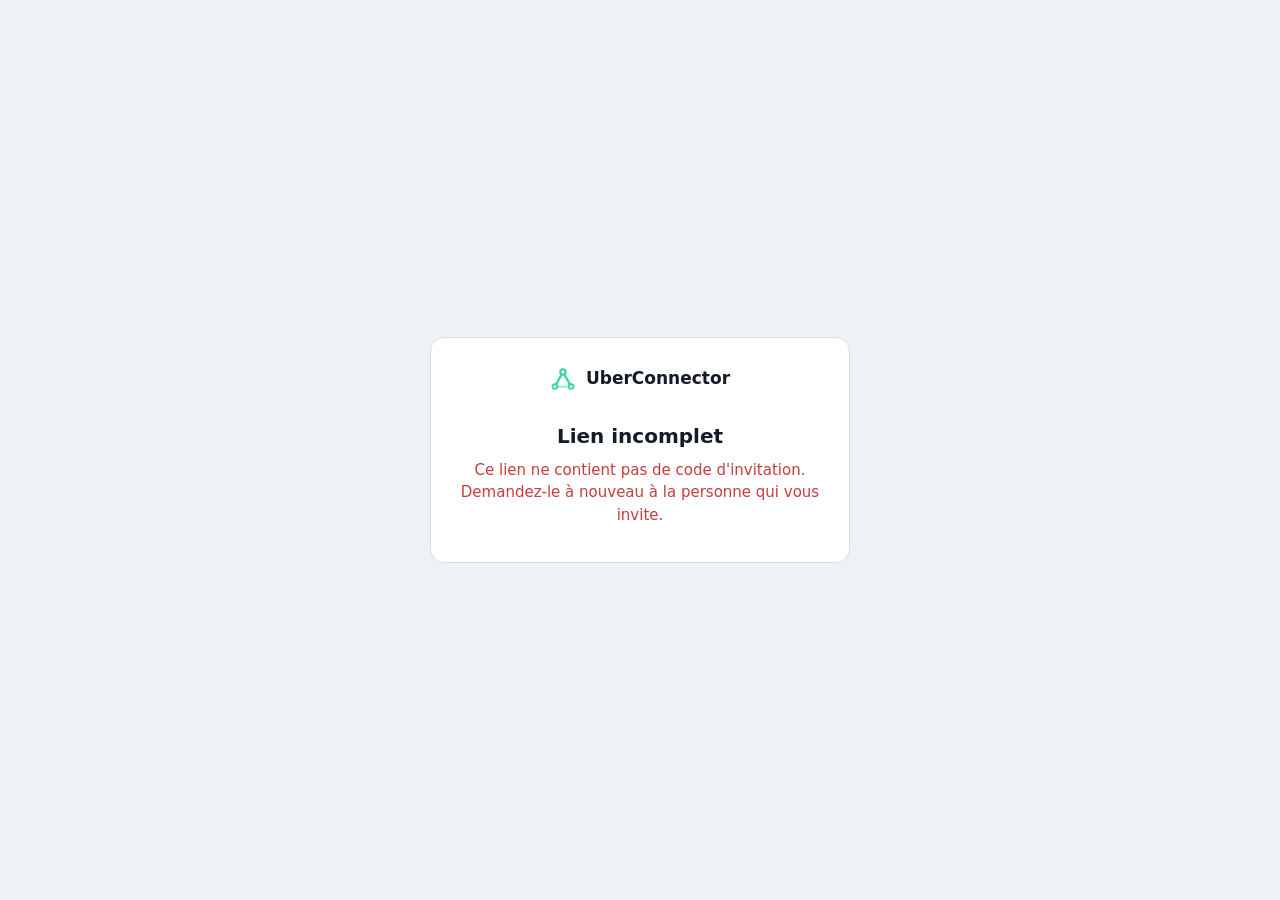
<file: web/index.html>
<!doctype html>
<!--
  Page de redirection des invitations : https://<hôte>/#K7QM-ZXRA-PQ4H
  ouvre uberconnector://join/K7QM-ZXRA-PQ4H. Le code est dans le fragment
  (#…), que le navigateur n'envoie jamais à l'hébergeur. Page statique :
  GitHub Pages ou Cloudflare Pages suffisent (gratuit, rien à maintenir).
-->
<html lang="fr">
<head>
  <meta charset="utf-8">
  <meta name="viewport" content="width=device-width, initial-scale=1">
  <title>Invitation UberConnector</title>
  <meta name="description" content="Rejoindre un salon UberConnector">
  <meta property="og:title" content="Invitation UberConnector">
  <meta property="og:description" content="Cliquez pour rejoindre le salon dans UberConnector.">
  <meta name="theme-color" content="#38d6a0">
  <meta name="referrer" content="no-referrer">
  <style>
    :root {
      --bg: #0b0f17; --surface: #121826; --border: #232c40; --text: #e6ebf5;
      --muted: #8a94a8; --accent: #38d6a0; --accent-ink: #062418; --bad: #f06b6b;
      --font: "Segoe UI Variable Text", "Segoe UI", system-ui, sans-serif;
      --mono: "Cascadia Mono", Consolas, ui-monospace, monospace;
      color-scheme: dark;
    }
    @media (prefers-color-scheme: light) {
      :root {
        --bg: #eef1f6; --surface: #ffffff; --border: #d9dee8; --text: #141a26;
        --muted: #5d6779; --accent: #0f9e6e; --accent-ink: #ffffff; --bad: #c93c3c;
        color-scheme: light;
      }
    }
    * { box-sizing: border-box; }
    body {
      margin: 0; min-height: 100vh; display: grid; place-items: center; padding: 16px;
      background: var(--bg); color: var(--text); font: 15px/1.5 var(--font);
    }
    main {
      width: 100%; max-width: 420px; background: var(--surface); border: 1px solid var(--border);
      border-radius: 14px; padding: 28px 24px; text-align: center;
    }
    .logo { display: inline-flex; align-items: center; gap: 10px; font-weight: 600; font-size: 17px; }
    .logo svg { width: 26px; height: 26px; }
    h1 { font-size: 20px; margin: 22px 0 6px; }
    p { margin: 8px 0; color: var(--muted); }
    .code {
      display: flex; align-items: center; justify-content: center; gap: 8px; margin: 18px 0;
      font: 600 20px var(--mono); letter-spacing: .08em; color: var(--accent);
    }
    button, .btn {
      font: inherit; cursor: pointer; border-radius: 10px; border: 1px solid var(--border);
      background: transparent; color: var(--text); padding: 8px 14px; text-decoration: none;
    }
    .btn.primary {
      display: block; width: 100%; padding: 12px; font-weight: 600;
      background: var(--accent); color: var(--accent-ink); border-color: var(--accent);
    }
    button:focus-visible, .btn:focus-visible { outline: 2px solid var(--accent); outline-offset: 2px; }
    .small { font-size: 13px; }
    .bad { color: var(--bad); }
  </style>
</head>
<body>
  <main>
    <div class="logo">
      <svg viewBox="0 0 24 24" aria-hidden="true"><mask id="logo-holes" maskUnits="userSpaceOnUse" x="0" y="0" width="24" height="24"><rect width="24" height="24" fill="#fff"/><circle cx="12" cy="5.5" r="1.5"/><circle cx="4.5" cy="19" r="1.3"/><circle cx="19.5" cy="19" r="1.3"/></mask><g mask="url(#logo-holes)"><g fill="none" stroke="#38d6a0" stroke-width="2.2" stroke-linecap="round" stroke-linejoin="round"><path d="M4.5 19h15" stroke-opacity=".45"/><path d="M4.5 19 12 5.5 19.5 19"/></g><g fill="#38d6a0"><circle cx="12" cy="5.5" r="3.5"/><circle cx="4.5" cy="19" r="3"/><circle cx="19.5" cy="19" r="3"/></g></g></svg>
      UberConnector
    </div>
    <div id="ok" hidden>
      <h1>Invitation à un salon</h1>
      <p>UberConnector devrait s'ouvrir avec l'invitation prête. Sinon :</p>
      <a id="open" class="btn primary" href="#">Ouvrir dans UberConnector</a>
      <div class="code"><span id="code"></span><button id="copy" class="small" type="button">Copier</button></div>
      <p class="small">Le lien ne s'ouvre pas ? Lancez UberConnector au moins une fois, ou collez ce code dans « Rejoindre ».</p>
    </div>
    <div id="none" hidden>
      <h1>Lien incomplet</h1>
      <p class="bad">Ce lien ne contient pas de code d'invitation. Demandez-le à nouveau à la personne qui vous invite.</p>
    </div>
  </main>
  <script>
    // Same alphabet as the app; separators and case do not matter.
    const raw = location.hash.slice(1).replace(/%[0-9a-f]{2}/gi, "").toUpperCase().replace(/[^A-Z0-9]/g, "");
    if (raw.length >= 8 && raw.length <= 32) {
      const code = raw.match(/.{1,4}/g).join("-");
      const link = "uberconnector://join/" + code;
      document.getElementById("code").textContent = code;
      document.getElementById("open").href = link;
      document.getElementById("ok").hidden = false;
      document.getElementById("copy").onclick = async (e) => {
        try { await navigator.clipboard.writeText(code); e.target.textContent = "Copié ✓"; } catch {}
      };
      location.href = link;
    } else {
      document.getElementById("none").hidden = false;
    }
  </script>
</body>
</html>
</file>
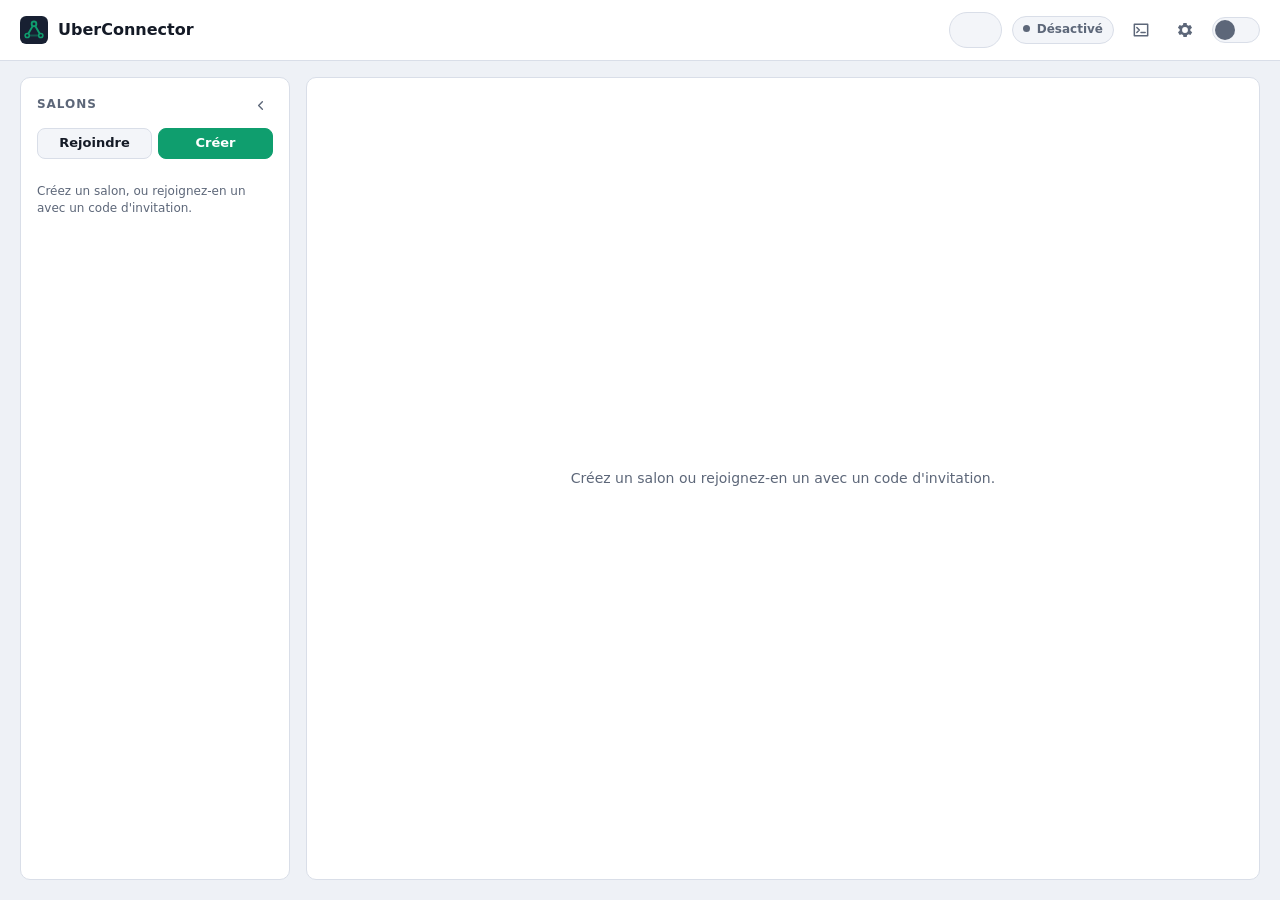
<file: crates/uc-app/ui/index.html>
<!doctype html>
<html lang="fr">
<head>
  <meta charset="utf-8">
  <meta name="viewport" content="width=device-width, initial-scale=1">
  <title>UberConnector</title>
  <link rel="stylesheet" href="style.css">
</head>
<body>
  <header class="topbar">
    <div class="brand">
      <svg class="logo" viewBox="0 0 32 32" aria-hidden="true">
        <rect width="32" height="32" rx="7" class="logo-bg"/>
        <path d="M8.25 22.25H23.75" class="logo-link logo-link-dim"/>
        <path d="M8.25 22.25 16 9 23.75 22.25" class="logo-link"/>
        <circle cx="16" cy="9" r="3.75" class="logo-node"/>
        <circle cx="8.25" cy="22.25" r="3.25" class="logo-node"/>
        <circle cx="23.75" cy="22.25" r="3.25" class="logo-node"/>
        <circle cx="16" cy="9" r="1.6" class="logo-bg"/>
        <circle cx="8.25" cy="22.25" r="1.4" class="logo-bg"/>
        <circle cx="23.75" cy="22.25" r="1.4" class="logo-bg"/>
      </svg>
      <span class="brand-name">UberConnector</span>
    </div>
    <div class="topbar-right">
      <button id="btn-profile" class="profile-chip" title="Modifier mon profil">
        <span id="me-avatar" class="avatar"></span>
        <span id="me-name" class="profile-name"></span>
      </button>
      <span id="phase-pill" class="pill" data-phase="off">Désactivé</span>
      <button id="btn-log" class="icon-btn" title="Journal technique du salon" aria-label="Journal technique">
        <svg viewBox="0 0 24 24"><path d="M4 5h16v14H4z M7 9l3 3-3 3 M12 15h5" fill="none" stroke-width="1.8" stroke-linecap="round" stroke-linejoin="round"/></svg>
      </button>
      <button id="btn-settings" class="icon-btn" title="Réglages" aria-label="Réglages">
        <svg viewBox="0 0 24 24"><path d="M19.4 13a7.5 7.5 0 0 0 0-2l2-1.6-2-3.4-2.4 1a7.6 7.6 0 0 0-1.7-1L15 3.5h-4l-.4 2.5a7.6 7.6 0 0 0-1.7 1l-2.4-1-2 3.4L6.6 11a7.5 7.5 0 0 0 0 2l-2 1.6 2 3.4 2.4-1c.5.4 1.1.8 1.7 1l.4 2.5h4l.4-2.5c.6-.2 1.2-.6 1.7-1l2.4 1 2-3.4zM13 15.5a3.5 3.5 0 1 1 0-7 3.5 3.5 0 0 1 0 7z" transform="translate(-1 0)" stroke="none"/></svg>
      </button>
      <label class="switch" title="Activer / désactiver">
        <input type="checkbox" id="main-switch">
        <span class="track"><span class="thumb"></span></span>
      </label>
    </div>
  </header>

  <div id="busy" class="banner info" hidden></div>
  <div id="banner" class="banner" hidden></div>
  <div id="update-bar" class="banner info update-bar" hidden>
    <span id="update-text"></span>
    <span class="update-actions">
      <button id="update-notes" class="btn small ghost">Nouveautés</button>
      <button id="update-go" class="btn small primary">Mettre à jour</button>
      <button id="update-later" class="icon-btn small" title="Plus tard" aria-label="Plus tard">✕</button>
    </span>
  </div>

  <main class="layout" id="layout">
    <aside class="card side">
      <div class="side-head">
        <h2 class="side-title">Salons</h2>
        <button id="btn-collapse" class="icon-btn small" title="Réduire le volet" aria-label="Réduire le volet">
          <svg viewBox="0 0 24 24"><path d="M15 6l-6 6 6 6" fill="none" stroke-width="2.2" stroke-linecap="round" stroke-linejoin="round"/></svg>
        </button>
      </div>
      <div class="side-actions">
        <button id="btn-join" class="btn small" title="Rejoindre un salon avec un code d'invitation">
          <span class="lbl">Rejoindre</span><span class="ico">↪</span>
        </button>
        <button id="btn-create" class="btn small primary" title="Créer un salon">
          <span class="lbl">Créer</span><span class="ico">+</span>
        </button>
      </div>
      <ul id="salons" class="salons"></ul>
      <p id="salons-empty" class="muted small side-text">Créez un salon, ou rejoignez-en un avec un code d'invitation.</p>
    </aside>

    <section class="main">
      <section class="card grow salon-card">
        <div id="current-none" class="empty">
          <p>Créez un salon ou rejoignez-en un avec un code d'invitation.</p>
        </div>
        <div id="current" hidden>
          <div class="current-head">
            <button id="cur-avatar" class="salon-avatar-btn" title=""></button>
            <div class="current-title">
              <h1 id="cur-name" class="salon-title"></h1>
              <div class="invite-row">
                <span class="muted small">Invitation</span>
                <span id="cur-invite" class="invite mono"></span>
                <button id="btn-copy-invite" class="icon-btn small" title="Copier le lien ou le code d'invitation" aria-label="Copier l'invitation">
                  <svg viewBox="0 0 24 24"><path d="M8 8V5a2 2 0 0 1 2-2h9a2 2 0 0 1 2 2v9a2 2 0 0 1-2 2h-3M5 8h9a2 2 0 0 1 2 2v9a2 2 0 0 1-2 2H5a2 2 0 0 1-2-2v-9a2 2 0 0 1 2-2z" fill="none" stroke-width="2"/></svg>
                </button>
              </div>
            </div>
            <div class="head-actions">
              <button id="btn-connect" class="btn small primary">Se connecter</button>
              <button id="btn-chat" class="icon-btn chat-toggle" title="Masquer le chat" aria-label="Masquer le chat">
                <svg viewBox="0 0 24 24"><path d="M4 5h16a1 1 0 0 1 1 1v10a1 1 0 0 1-1 1h-8l-5 4v-4H4a1 1 0 0 1-1-1V6a1 1 0 0 1 1-1z" style="fill:none" stroke-width="2" stroke-linejoin="round"/></svg>
                <span id="chat-missed" class="chat-missed" hidden></span>
              </button>
              <button id="btn-manage" class="icon-btn" title="Gérer le salon" aria-label="Gérer le salon">
                <svg viewBox="0 0 24 24"><circle cx="5" cy="12" r="2" stroke="none"/><circle cx="12" cy="12" r="2" stroke="none"/><circle cx="19" cy="12" r="2" stroke="none"/></svg>
              </button>
            </div>
          </div>
          <div id="key-lost" class="banner inline" hidden>
            Ce salon a changé de clé sans vous la transmettre (vous n'étiez pas en ligne en même temps qu'un modérateur).
            Demandez le nouveau code d'invitation à un membre, puis « Rejoindre ».
          </div>

          <div class="salon-body">
            <section class="chat">
              <ol id="chat-log" class="chat-log"></ol>
              <p id="chat-empty" class="chat-empty muted"></p>
              <p id="chat-pending" class="chat-pending" hidden><span class="spinner"></span><span id="chat-pending-text"></span></p>
              <form id="chat-form" class="chat-form">
                <input id="chat-input" class="input" maxlength="2000" autocomplete="off" placeholder="Écrire un message…">
                <button class="btn primary" type="submit">Envoyer</button>
              </form>
            </section>
            <aside class="people">
              <div id="knocks-box" class="knocks-box" hidden>
                <h2>En attente <span id="knocks-count" class="count"></span></h2>
                <ul id="knocks" class="player-list"></ul>
              </div>
              <h2>Joueurs <span id="count" class="count"></span></h2>
              <p id="my-net" class="my-net small" hidden></p>
              <ul id="players" class="player-list"></ul>
              <p id="players-wait" class="muted small"></p>
            </aside>
          </div>
        </div>
      </section>

      <section id="game-bar" class="card game-bar" hidden>
        <span id="mode-spinner" class="spinner" hidden></span>
        <div class="mode-text">
          <strong id="mode-title"></strong>
          <span id="mode-desc" class="muted small"></span>
        </div>
        <div class="mode-ip with-copy" id="mode-ip-box">
          <span class="muted small">Votre IP</span> <span id="cur-ip" class="mono">–</span>
          <button class="icon-btn small" data-copy="cur-ip" title="Copier votre IP" aria-label="Copier votre IP">
            <svg viewBox="0 0 24 24"><path d="M8 8V5a2 2 0 0 1 2-2h9a2 2 0 0 1 2 2v9a2 2 0 0 1-2 2h-3M5 8h9a2 2 0 0 1 2 2v9a2 2 0 0 1-2 2H5a2 2 0 0 1-2-2v-9a2 2 0 0 1 2-2z" fill="none" stroke-width="2"/></svg>
          </button>
        </div>
        <button id="btn-gametest" class="btn small" title="Vérifie que le jeu pourra joindre les autres joueurs, sans lancer de jeu">Tester le réseau de jeu</button>
        <button id="btn-game" class="btn small"></button>
      </section>
    </section>
  </main>

  <dialog id="ask" class="modal">
    <form id="ask-form" method="dialog">
      <h2 id="ask-title"></h2>
      <p id="ask-text" class="muted"></p>
      <input id="ask-input" class="input" autocomplete="off" spellcheck="false">
      <p id="ask-busy" class="busy-line" hidden><span class="spinner"></span><span id="ask-busy-text"></span></p>
      <p id="ask-error" class="field-error" hidden></p>
      <div class="actions">
        <button type="button" id="ask-cancel" class="btn ghost">Annuler</button>
        <button type="submit" id="ask-ok" class="btn primary">OK</button>
      </div>
    </form>
  </dialog>

  <dialog id="picker" class="modal wide">
    <form id="picker-form" method="dialog">
      <h2 id="picker-title">Avatar</h2>
      <div class="picker-top">
        <span id="pk-preview" class="avatar xl"></span>
        <div class="picker-image">
          <button type="button" id="pk-import" class="btn">Importer une image…</button>
          <small class="muted">PNG, JPEG ou WebP. Recadrée en carré et réduite automatiquement.</small>
          <input type="file" id="pk-file" accept="image/png,image/jpeg,image/webp" hidden>
        </div>
      </div>
      <div id="pk-emojis" class="emoji-grid"></div>
      <div id="pk-colors" class="color-row"></div>
      <p id="picker-error" class="field-error" hidden></p>
      <div class="actions">
        <button type="button" id="pk-reset" class="btn ghost" hidden>Par défaut</button>
        <span class="spacer"></span>
        <button type="button" id="picker-cancel" class="btn ghost">Annuler</button>
        <button type="submit" id="picker-ok" class="btn primary">Valider</button>
      </div>
    </form>
  </dialog>

  <dialog id="profile" class="modal wide">
    <form id="profile-form" method="dialog">
      <h2>Mon profil</h2>
      <div class="profile-top">
        <button type="button" id="pf-avatar" class="avatar-edit" title="Changer d'avatar">
          <span id="pf-preview" class="avatar xl"></span>
          <span class="avatar-edit-label">Changer</span>
        </button>
        <label class="field grow">
          <span>Pseudo</span>
          <input id="pf-name" class="input" maxlength="24" required>
          <small class="muted">Visible par les membres de vos salons, mis à jour en direct.</small>
        </label>
      </div>
      <fieldset class="group">
        <legend>Chat vocal <small class="muted">(bientôt disponible)</small></legend>
        <label class="check">
          <input type="checkbox" id="pf-voice-auto">
          <span>Rejoindre automatiquement le vocal en me connectant à un salon</span>
        </label>
        <label class="check">
          <input type="checkbox" id="pf-voice-muted">
          <span>Démarrer avec le micro coupé</span>
        </label>
      </fieldset>
      <p id="profile-error" class="field-error" hidden></p>
      <div class="actions">
        <button type="button" id="profile-cancel" class="btn ghost">Annuler</button>
        <button type="submit" class="btn primary">Enregistrer</button>
      </div>
    </form>
  </dialog>

  <dialog id="settings" class="modal">
    <form id="settings-form" method="dialog">
      <h2>Réglages</h2>
      <label class="field">
        <span>Langue</span>
        <select id="set-lang" class="input">
          <option value="">Automatique (langue de Windows)</option>
          <option value="fr">Français</option>
          <option value="en">English</option>
        </select>
      </label>
      <label class="check">
        <input type="checkbox" id="set-autostart">
        <span>Lancer au démarrage de Windows<small class="muted">L'application reprend l'état activé/désactivé et les salons de la dernière fois.</small></span>
      </label>
      <label class="check">
        <input type="checkbox" id="set-update-check">
        <span>Rechercher les mises à jour automatiquement<small class="muted">Au démarrage puis toutes les 6 heures. Rien n'est installé sans votre accord.</small></span>
      </label>
      <p class="muted small version-line">
        Version <span id="app-version"></span> ·
        <button type="button" id="btn-check-update" class="link-btn">Vérifier maintenant</button>
        <span id="update-result"></span>
        <br>Logiciel libre sous licence GNU GPL v3 · UberConnector par PaPe (nynjardin) · <span class="mono">github.com/nynjardin/UberConnector</span>
      </p>
      <label class="check">
        <input type="checkbox" id="set-port-map">
        <span>Ouvrir automatiquement un port sur la box<small class="muted">Les autres joueurs se connectent alors directement à vous, même quand vos réseaux bloquent la connexion entre eux. Seul le port d'UberConnector est ouvert, et refermé à la déconnexion. Prend effet à la prochaine connexion d'un salon.</small></span>
      </label>
      <label class="field">
        <span>Port fixe (box sans UPnP)</span>
        <input type="number" id="set-custom-port" class="input" min="1024" max="65535" step="1" placeholder="Automatique">
        <small class="muted">Si votre box ne gère pas l'UPnP, redirigez ce port (UDP et TCP) vers ce PC dans l'interface de la box, puis saisissez-le ici. Laissez vide pour un port choisi automatiquement. Avec plusieurs salons connectés, le premier utilise ce port. Prend effet à la prochaine connexion d'un salon.</small>
      </label>
      <fieldset class="group">
        <legend>Notifications Windows</legend>
        <p class="muted small group-note">Seulement quand la fenêtre d'UberConnector n'est pas au premier plan.</p>
        <label class="check">
          <input type="checkbox" id="set-notify-online">
          <span>Un joueur arrive en ligne dans un de mes salons connectés</span>
        </label>
        <label class="check">
          <input type="checkbox" id="set-notify-knock">
          <span>Quelqu'un attend en salle d'attente<small class="muted">Salons à validation que vous modérez.</small></span>
        </label>
        <label class="check">
          <input type="checkbox" id="set-notify-mention">
          <span>Mon pseudo est cité dans le chat</span>
        </label>
      </fieldset>
      <label class="check">
        <input type="checkbox" id="set-debug">
        <span>Mode debug<small class="muted">Affiche des mesures détaillées, par exemple le ping en direct de chaque joueur dans son menu (mode jeu).</small></span>
      </label>
      <label class="field">
        <span>Relais de secours <small class="muted">(un par ligne, optionnel)</small></span>
        <textarea id="set-relays" class="input mono" rows="3" placeholder="tcp://mon-serveur:11010"></textarea>
      </label>
      <p id="settings-error" class="field-error" hidden></p>
      <div class="actions">
        <button type="button" id="settings-cancel" class="btn ghost">Annuler</button>
        <button type="submit" class="btn primary">Enregistrer</button>
      </div>
    </form>
  </dialog>

  <dialog id="gametest" class="modal wide">
    <h2>Test du réseau de jeu <small id="gt-salon" class="muted"></small></h2>
    <p class="muted small">Envoie des paquets comme le ferait un jeu en réseau local. Les autres joueurs doivent eux aussi être <strong>en jeu</strong> dans ce salon pour répondre.</p>
    <table class="gt-table">
      <thead><tr>
        <th>Joueur</th>
        <th title="Le jeu peut joindre ce joueur à son IP (parties rejointes par IP)">Direct</th>
        <th title="Annonce envoyée à toute la plage du salon (10.X.255.255)">Diffusion salon</th>
        <th title="Annonce à 255.255.255.255 envoyée depuis votre IP 10.x : jeux où l'on choisit son IP (comme Burnout)">Annonce · IP choisie</th>
        <th title="Annonce à 255.255.255.255 sans IP choisie : Windows choisit la carte réseau (jeux qui ne laissent pas choisir)">Annonce · automatique</th>
      </tr></thead>
      <tbody id="gt-rows"></tbody>
    </table>
    <p id="gt-empty" class="muted small" hidden>Aucun autre joueur dans le salon pour l'instant.</p>
    <p id="gt-running" class="busy-line" hidden><span class="spinner"></span>Test en cours…</p>
    <p id="gt-hint" class="muted small"></p>
    <div class="actions">
      <button type="button" id="gt-again" class="btn">Relancer</button>
      <button type="button" id="gt-close" class="btn primary">Fermer</button>
    </div>
  </dialog>

  <dialog id="log" class="modal wide">
    <h2>Journal technique <small id="log-salon" class="muted"></small></h2>
    <ol id="events" class="events mono"></ol>
    <div class="actions">
      <button type="button" id="log-copy" class="btn" title="Copie l'état de la connexion et les dernières erreurs, à envoyer pour obtenir de l'aide">Copier le diagnostic</button>
      <button type="button" id="log-close" class="btn">Fermer</button>
    </div>
  </dialog>

  <dialog id="bans" class="modal">
    <h2>Membres bannis</h2>
    <p class="muted small">Un membre banni ne peut plus se connecter : la clé du salon et le code d'invitation ont été changés. Le débannir ne lui redonne pas l'accès : il lui faudra le code d'invitation actuel.</p>
    <ul id="bans-list" class="bans-list"></ul>
    <p id="bans-empty" class="muted">Personne n'est banni.</p>
    <p id="bans-busy" class="busy-line" hidden><span class="spinner"></span>Levée du bannissement en cours, cela peut prendre jusqu'à 30 secondes…</p>
    <p id="bans-error" class="field-error" hidden></p>
    <div class="actions">
      <button type="button" id="bans-close" class="btn">Fermer</button>
    </div>
  </dialog>

  <div id="menu" class="menu" hidden></div>
  <div id="toast" class="toast" hidden></div>
  <script src="i18n.js"></script>
  <script src="app.js"></script>
</body>
</html>
</file>
<file: crates/uc-app/ui/style.css>
:root {
  --bg: #0b0f17;
  --surface: #121826;
  --surface-2: #182032;
  --border: #232c40;
  --text: #e6ebf5;
  --muted: #8a94a8;
  --accent: #38d6a0;
  --accent-ink: #062418;
  --warn: #f2b84b;
  --bad: #f06b6b;
  --radius: 10px;
  --font: "Segoe UI Variable Text", "Segoe UI", system-ui, sans-serif;
  --mono: "Cascadia Mono", Consolas, ui-monospace, monospace;
  --emoji: "Segoe UI Emoji", "Noto Color Emoji", sans-serif;
  color-scheme: dark;
}

@media (prefers-color-scheme: light) {
  :root {
    --bg: #eef1f6;
    --surface: #ffffff;
    --surface-2: #f3f5f9;
    --border: #d9dee8;
    --text: #141a26;
    --muted: #5d6779;
    --accent: #0f9e6e;
    --accent-ink: #ffffff;
    --warn: #b87a0a;
    --bad: #c93c3c;
    color-scheme: light;
  }
}

* { box-sizing: border-box; }
html, body { height: 100%; margin: 0; }
body {
  background: var(--bg); color: var(--text); font: 14px/1.45 var(--font);
  display: flex; flex-direction: column; user-select: none; overflow: hidden;
}
input, textarea { user-select: text; }
h2 { font-size: 12px; font-weight: 600; letter-spacing: .08em; text-transform: uppercase; color: var(--muted); margin: 0 0 12px; }
.mono { font-family: var(--mono); }
.muted { color: var(--muted); }
.small { font-size: 12px; }
[hidden] { display: none !important; }
.spacer { flex: 1; }

/* Top bar */
.topbar { display: flex; align-items: center; justify-content: space-between; padding: 12px 20px; border-bottom: 1px solid var(--border); background: var(--surface); }
.brand { display: flex; align-items: center; gap: 10px; }
.logo { width: 28px; height: 28px; }
.logo-bg { fill: #182032; }
.logo-link { fill: none; stroke: var(--accent); stroke-width: 2.25; stroke-linecap: round; stroke-linejoin: round; }
.logo-link-dim { stroke-opacity: .45; }
.logo-node { fill: var(--accent); }
.brand-name { font-weight: 650; font-size: 16px; }
.topbar-right { display: flex; align-items: center; gap: 10px; }
.pill { font-size: 12px; font-weight: 600; padding: 4px 10px; border-radius: 999px; background: var(--surface-2); color: var(--muted); border: 1px solid var(--border); white-space: nowrap; }
.pill::before { content: ""; display: inline-block; width: 7px; height: 7px; border-radius: 50%; background: currentColor; margin-right: 7px; vertical-align: 1px; }
.pill[data-phase="starting"] { color: var(--warn); }
.pill[data-phase="on"] { color: var(--accent); }

/* Switch */
.switch { position: relative; display: inline-flex; cursor: pointer; }
.switch input { position: absolute; opacity: 0; width: 0; height: 0; }
.track { width: 48px; height: 26px; border-radius: 999px; background: var(--surface-2); border: 1px solid var(--border); position: relative; transition: background .15s; }
.thumb { position: absolute; top: 2px; left: 2px; width: 20px; height: 20px; border-radius: 50%; background: var(--muted); transition: transform .15s, background .15s; }
.switch input:checked + .track { background: var(--accent); border-color: var(--accent); }
.switch input:checked + .track .thumb { transform: translateX(22px); background: var(--accent-ink); }
.switch input:disabled + .track { opacity: .6; cursor: progress; }
.switch input:focus-visible + .track { outline: 2px solid var(--accent); outline-offset: 2px; }

/* Buttons & inputs */
.btn { font: inherit; font-weight: 600; padding: 9px 14px; border-radius: 8px; cursor: pointer; background: var(--surface-2); color: var(--text); border: 1px solid var(--border); white-space: nowrap; }
.btn:hover { border-color: var(--muted); }
.btn.primary { background: var(--accent); color: var(--accent-ink); border-color: var(--accent); }
.btn.primary:hover { filter: brightness(1.08); }
.btn.ghost { background: transparent; }
.btn.small { padding: 5px 10px; font-size: 13px; }
.btn.danger { color: var(--bad); }
.btn.danger:hover { border-color: var(--bad); }
.btn.primary.danger { background: var(--bad); border-color: var(--bad); color: #fff; }
.btn:disabled { opacity: .5; cursor: default; }
.icon-btn { display: inline-grid; place-items: center; width: 34px; height: 34px; border-radius: 8px; background: transparent; border: 1px solid transparent; color: var(--muted); cursor: pointer; padding: 0; flex: none; }
.icon-btn:hover { background: var(--surface-2); color: var(--text); }
.icon-btn svg { width: 20px; height: 20px; fill: currentColor; stroke: currentColor; }
.icon-btn.small { width: 26px; height: 26px; }
.icon-btn.small svg { width: 15px; height: 15px; fill: none; }
.icon-btn:focus-visible, .btn:focus-visible { outline: 2px solid var(--accent); outline-offset: 2px; }
.input { font: inherit; color: var(--text); background: var(--bg); border: 1px solid var(--border); border-radius: 8px; padding: 9px 11px; width: 100%; }
.input:focus { outline: none; border-color: var(--accent); }
textarea.input { resize: vertical; }
select.input option { background: var(--surface); color: var(--text); }

/* Banners & toast */
.banner { margin: 12px 20px 0; padding: 10px 14px; border-radius: 8px; background: color-mix(in srgb, var(--bad) 14%, var(--surface)); border: 1px solid color-mix(in srgb, var(--bad) 45%, transparent); }
.banner.info { background: color-mix(in srgb, var(--accent) 10%, var(--surface)); border-color: color-mix(in srgb, var(--accent) 35%, transparent); }
.toast { position: fixed; bottom: 18px; left: 50%; transform: translateX(-50%); background: var(--text); color: var(--bg); padding: 8px 14px; border-radius: 8px; font-weight: 600; font-size: 13px; z-index: 10; }

/* Layout */
.layout { flex: 1; display: grid; grid-template-columns: 270px 1fr; gap: 16px; padding: 16px 20px 20px; min-height: 0; transition: grid-template-columns .15s; }
.layout.collapsed { grid-template-columns: 68px 1fr; }
.main { display: flex; flex-direction: column; gap: 16px; min-height: 0; min-width: 0; }
.card { background: var(--surface); border: 1px solid var(--border); border-radius: var(--radius); padding: 16px; }
.card.grow { flex: 1; min-height: 0; }
.empty { display: grid; place-items: center; height: 100%; color: var(--muted); text-align: center; padding: 20px; }

/* Avatars */
.avatar {
  display: inline-grid; place-items: center; width: 28px; height: 28px; border-radius: 50%;
  background: var(--surface-2); font: 15px/1 var(--emoji); flex: none; overflow: hidden;
}
.avatar img { width: 100%; height: 100%; object-fit: cover; display: block; }
.avatar.xl { width: 72px; height: 72px; font-size: 38px; }
.avatar.lg { width: 44px; height: 44px; font-size: 22px; }
.avatar.square { border-radius: 12px; }
.avatar.initials { font: 700 15px/1 var(--font); color: #fff; }
.avatar.lg.initials { font-size: 17px; }

/* Sidebar */
.side { display: flex; flex-direction: column; min-height: 0; padding: 14px 12px; }
.side-head { display: flex; align-items: center; justify-content: space-between; margin-bottom: 10px; padding: 0 4px; }
.side-head h2 { margin: 0; }
.side-actions { display: flex; gap: 6px; margin-bottom: 12px; padding: 0 4px; }
.side-actions .btn { flex: 1; }
.side-actions .ico { display: none; font-size: 16px; line-height: 1; }
.salons { list-style: none; margin: 0; padding: 0; display: flex; flex-direction: column; gap: 2px; overflow-y: auto; min-height: 0; }
.salon { width: 100%; display: flex; align-items: center; gap: 10px; text-align: left; font: inherit; color: var(--text); background: transparent; border: 1px solid transparent; border-radius: 10px; padding: 6px 8px; cursor: pointer; position: relative; }
.salon:hover { background: var(--surface-2); }
.salon.selected { background: var(--surface-2); border-color: var(--border); }
.salon .name { flex: 1; overflow: hidden; text-overflow: ellipsis; white-space: nowrap; font-weight: 600; }
.salon.deleted .name { color: var(--muted); text-decoration: line-through; font-weight: 400; }
.salon .icon { position: relative; flex: none; }
.salon .dot { position: absolute; right: -2px; bottom: -2px; width: 12px; height: 12px; border-radius: 50%; background: var(--accent); border: 2.5px solid var(--surface); }
.badge { font-size: 11px; color: var(--muted); border: 1px solid var(--border); border-radius: 999px; padding: 1px 7px; flex: none; }
.badge.game { color: var(--accent); border-color: color-mix(in srgb, var(--accent) 45%, transparent); }
.unread { background: var(--accent); color: var(--accent-ink); font-size: 11px; font-weight: 700; border-radius: 999px; padding: 0 7px; flex: none; }
.side-text { padding: 0 4px; }

/* Collapsed sidebar: avatars only */
.layout.collapsed .side { padding: 14px 8px; align-items: center; }
.layout.collapsed .side-title, .layout.collapsed .side-text,
.layout.collapsed .salon .name, .layout.collapsed .salon .badge { display: none; }
.layout.collapsed .side-head { padding: 0; justify-content: center; }
.layout.collapsed #btn-collapse svg { transform: rotate(180deg); }
.layout.collapsed .side-actions { flex-direction: column; padding: 0; }
.layout.collapsed .side-actions .lbl { display: none; }
.layout.collapsed .side-actions .ico { display: inline; }
.layout.collapsed .side-actions .btn { padding: 6px 0; width: 44px; }
.layout.collapsed .salon { padding: 4px; justify-content: center; width: auto; }
.layout.collapsed .salon .unread { position: absolute; top: -2px; right: -4px; }

/* Salon card */
.salon-card { display: flex; flex-direction: column; overflow: hidden; }
#current { display: flex; flex-direction: column; height: 100%; min-height: 0; }
.current-head { display: flex; align-items: center; gap: 14px; margin-bottom: 14px; }
.salon-avatar-btn { padding: 0; border: 0; background: none; border-radius: 12px; cursor: default; }
.salon-avatar-btn.editable { cursor: pointer; }
.salon-avatar-btn.editable:hover { outline: 2px solid var(--accent); outline-offset: 2px; }
.current-title { min-width: 0; flex: 1; }
.salon-title { font-size: 20px; margin: 0 0 2px; font-weight: 650; overflow: hidden; text-overflow: ellipsis; white-space: nowrap; }
.invite-row { display: flex; align-items: center; gap: 8px; }
.invite { font-size: 14px; font-weight: 600; letter-spacing: .08em; color: var(--accent); user-select: text; }
.head-actions { display: flex; gap: 6px; align-items: center; flex-wrap: wrap; justify-content: flex-end; }
.field-error { color: var(--bad); font-size: 12px; margin: 8px 0 0; }

/* Chat + players */
.salon-body { flex: 1; min-height: 0; display: grid; grid-template-columns: 1fr 180px; gap: 14px; }
.chat { display: flex; flex-direction: column; min-height: 0; border: 1px solid var(--border); border-radius: 8px; background: var(--bg); }
.chat-log { flex: 1; overflow-y: auto; list-style: none; margin: 0; padding: 10px 12px; display: flex; flex-direction: column; gap: 2px; user-select: text; }
.chat-empty { margin: auto; padding: 20px; text-align: center; }
.msg { display: grid; grid-template-columns: 28px 1fr; gap: 0 10px; padding: 4px 0; }
.msg .avatar { grid-row: span 2; margin-top: 2px; }
.msg-head { display: flex; align-items: baseline; gap: 8px; }
.msg-name { font-weight: 650; }
.msg.mine .msg-name { color: var(--accent); }
.msg-time { font-size: 11px; color: var(--muted); }
.msg-text { white-space: pre-wrap; overflow-wrap: anywhere; }
.msg.cont { padding-top: 0; }
.msg.cont .msg-head { display: none; }
.msg.cont .avatar { visibility: hidden; height: 0; }
.sys { text-align: center; font-size: 12px; color: var(--muted); padding: 4px 0; }
.chat-form { display: flex; gap: 8px; padding: 10px; border-top: 1px solid var(--border); }
.chat-form .input { background: var(--surface); }
.people { min-height: 0; overflow-y: auto; min-width: 0; }
.count { color: var(--text); margin-left: 4px; }
.player-list { list-style: none; margin: 0; padding: 0; display: flex; flex-direction: column; gap: 2px; }
.player { display: grid; grid-template-columns: 28px minmax(0, 1fr) auto; gap: 0 8px; align-items: center; padding: 6px; border-radius: 8px; cursor: pointer; }
.player:hover { background: var(--surface-2); }
.player .avatar { grid-row: span 2; }
.player-main { font-weight: 600; overflow: hidden; text-overflow: ellipsis; white-space: nowrap; }
.player-sub { font-size: 11px; color: var(--muted); grid-column: 2 / span 2; overflow: hidden; text-overflow: ellipsis; white-space: nowrap; }
.ping { font-size: 12px; font-variant-numeric: tabular-nums; white-space: nowrap; }
.ping::before { content: ""; display: inline-block; width: 7px; height: 7px; border-radius: 50%; margin-right: 5px; background: var(--muted); vertical-align: 1px; }
.ping.good::before { background: var(--accent); }
.ping.mid::before { background: var(--warn); }
.ping.bad::before { background: var(--bad); }

/* Progress */
.spinner { display: inline-block; width: 14px; height: 14px; border-radius: 50%; border: 2px solid color-mix(in srgb, var(--accent) 30%, transparent); border-top-color: var(--accent); animation: spin .8s linear infinite; flex: none; }
@keyframes spin { to { transform: rotate(360deg); } }
.busy-line { display: flex; align-items: center; gap: 10px; margin: 12px 0 0; color: var(--text); font-size: 13px; }
.chat-pending { display: flex; align-items: center; gap: 10px; margin: 0; padding: 8px 12px; font-size: 12px; color: var(--warn); border-top: 1px solid var(--border); }
.player-sub .waiting { color: var(--warn); }
.player-sub .loss { color: var(--warn); }
.player-sub .loss.bad { color: var(--bad); }
.player-sub .nogame { color: var(--warn); }
.my-net { margin: 0 0 8px; padding: 6px 8px; border-radius: 8px; background: var(--surface-2); color: var(--muted); line-height: 1.35; }
.my-net.good { color: var(--accent); }
.my-net.mid { color: var(--text); }
.my-net.bad { color: var(--bad); }
/* Chat hidden: the players take the whole card; connection progress stays. */
.salon-body.nochat { grid-template-columns: 1fr; grid-template-rows: auto 1fr; gap: 10px; }
.salon-body.nochat .chat { border: 0; background: none; }
.salon-body.nochat .chat-log, .salon-body.nochat .chat-empty, .salon-body.nochat .chat-form { display: none; }
.salon-body.nochat .chat-pending { border: 1px solid var(--border); border-radius: 8px; }
.salon-body.nochat #players { display: grid; grid-template-columns: repeat(auto-fill, minmax(230px, 1fr)); gap: 4px 12px; }
.chat-toggle { position: relative; }
.chat-toggle.off { opacity: .55; }
.chat-missed { position: absolute; top: -3px; right: -3px; min-width: 16px; height: 16px; padding: 0 4px; border-radius: 8px; background: var(--accent); color: var(--bg); font-size: 10px; font-weight: 700; line-height: 16px; text-align: center; }
.chat-pending.idle { color: var(--muted); }
.chat-pending.idle .spinner { display: none; }

/* Roles, menus, bans */
.role { font-size: 12px; margin-left: 4px; }
.knocks-box { margin-bottom: 14px; padding-bottom: 10px; border-bottom: 1px solid var(--border); }
.knock { cursor: default; }
.knock-actions { display: flex; gap: 4px; grid-column: 2 / span 2; margin-top: 4px; min-width: 0; }
.knock-actions .btn { flex: 1 1 0; min-width: 0; padding: 4px 6px; font-size: 12px; }
.badge.wait { color: var(--warn); border-color: color-mix(in srgb, var(--warn) 45%, transparent); }
.gt-table { width: 100%; border-collapse: collapse; margin: 12px 0 4px; font-size: 13px; }
.gt-table th { text-align: left; font-weight: 600; color: var(--muted); font-size: 12px; padding: 6px 8px; border-bottom: 1px solid var(--border); }
.gt-table td { padding: 7px 8px; border-bottom: 1px solid var(--border); }
.gt-table td.ok { color: var(--accent); }
.gt-table td.ko { color: var(--bad); }
.gt-table td.wait { color: var(--muted); }
.gt-table tr.nogame td { color: var(--warn); }
.flag { font-size: 10px; margin-left: 5px; vertical-align: 1px; }
.flag.noob { font-weight: 600; color: var(--warn); border: 1px solid currentColor; border-radius: 4px; padding: 0 4px; }
.menu { position: fixed; z-index: 20; min-width: 200px; background: var(--surface); border: 1px solid var(--border); border-radius: 10px; padding: 6px; box-shadow: 0 10px 30px rgb(0 0 0 / .35); display: flex; flex-direction: column; }
.menu button { font: inherit; text-align: left; color: var(--text); background: none; border: 0; border-radius: 6px; padding: 8px 10px; cursor: pointer; }
.menu button:hover { background: var(--surface-2); }
.menu button.danger { color: var(--bad); }
.menu .menu-title { font-size: 12px; color: var(--muted); padding: 6px 10px 4px; overflow: hidden; text-overflow: ellipsis; white-space: nowrap; max-width: 260px; }
.menu .menu-note { font-size: 12px; color: var(--muted); padding: 2px 10px 6px; max-width: 260px; line-height: 1.35; overflow-wrap: anywhere; }
.menu .menu-note.warn { color: var(--warn); }
.menu-ping { max-width: 260px; }
.ping-box { position: relative; margin: 4px 10px 6px; background: #05070c; border: 1px solid var(--border); border-radius: 4px; }
.ping-chart { display: block; width: 100%; height: 64px; }
.ping-chart .grid { stroke: #1d3550; stroke-width: 1; vector-effect: non-scaling-stroke; }
.ping-chart .line { fill: none; stroke: #3ddc5c; stroke-width: 1.5; vector-effect: non-scaling-stroke; stroke-linejoin: round; }
.ping-chart .lost { stroke: var(--bad); stroke-width: 1; opacity: .7; vector-effect: non-scaling-stroke; }
.ping-top, .ping-span { position: absolute; font-size: 10px; color: #8aa0b8; pointer-events: none; }
.ping-top { top: 2px; left: 4px; }
.ping-span { bottom: 2px; right: 4px; }
.menu hr { border: 0; border-top: 1px solid var(--border); margin: 4px 0; }
.banner.inline { margin: 0 0 14px; }
.update-bar { display: flex; align-items: center; gap: 12px; }
.update-bar #update-text { flex: 1; }
.update-actions { display: flex; align-items: center; gap: 8px; }
.version-line { margin: -6px 0 14px 28px; }
.link-btn { background: none; border: 0; padding: 0; font: inherit; color: var(--accent); cursor: pointer; text-decoration: underline; }
.link-btn:disabled { color: var(--muted); cursor: default; }
.bans-list { list-style: none; margin: 12px 0; padding: 0; display: flex; flex-direction: column; gap: 6px; }
.bans-list li { display: flex; align-items: center; gap: 10px; padding: 8px 10px; background: var(--bg); border: 1px solid var(--border); border-radius: 8px; }
.bans-list .who { flex: 1; min-width: 0; overflow: hidden; text-overflow: ellipsis; white-space: nowrap; }

/* Bottom game bar */
.game-bar { display: flex; align-items: center; gap: 16px; padding: 12px 16px; }
.game-bar.game { border-color: color-mix(in srgb, var(--accent) 45%, transparent); }
.game-bar.waiting { border-color: color-mix(in srgb, var(--warn) 45%, transparent); }
.game-bar.waiting .mode-text strong { color: var(--warn); }
.game-bar.waiting .spinner { border-color: color-mix(in srgb, var(--warn) 30%, transparent); border-top-color: var(--warn); }
.mode-text { flex: 1; display: flex; flex-direction: column; min-width: 0; }
.game-bar.game .mode-text strong { color: var(--accent); }
.mode-ip { display: flex; align-items: center; gap: 6px; }
.mode-ip .mono { font-size: 15px; font-weight: 600; }

/* Profile chip */
.profile-chip { display: inline-flex; align-items: center; gap: 8px; padding: 3px 12px 3px 3px; border-radius: 999px; background: var(--surface-2); border: 1px solid var(--border); color: var(--text); font: inherit; font-weight: 600; cursor: pointer; }
.profile-chip:hover { border-color: var(--muted); }
.profile-name { max-width: 160px; overflow: hidden; text-overflow: ellipsis; white-space: nowrap; }

/* Dialogs */
.modal { border: 1px solid var(--border); border-radius: 12px; background: var(--surface); color: var(--text); padding: 22px; width: min(460px, calc(100vw - 32px)); }
.modal.wide { width: min(580px, calc(100vw - 32px)); }
.modal::backdrop { background: rgb(0 0 0 / .55); }
.modal h2 { font-size: 16px; text-transform: none; letter-spacing: 0; color: var(--text); margin-bottom: 18px; }
.modal #ask-input { margin-bottom: 4px; }
.modal #ask-text { margin: -8px 0 14px; white-space: pre-line; max-height: 50vh; overflow: auto; }
.modal #ask-text:empty { display: none; }
.field { display: flex; flex-direction: column; gap: 6px; margin-bottom: 16px; }
.field > span { font-weight: 600; }
.check { display: flex; gap: 10px; align-items: flex-start; margin-bottom: 14px; cursor: pointer; }
.check input { margin-top: 3px; accent-color: var(--accent); }
.check small { display: block; font-weight: 400; }
.check span { font-weight: 600; }
.actions { display: flex; justify-content: flex-end; gap: 8px; margin-top: 8px; align-items: center; }
.group { border: 1px solid var(--border); border-radius: 8px; padding: 12px 14px 2px; margin: 0 0 16px; }
.group legend { font-weight: 600; padding: 0 6px; }
.group-note { margin: 0 0 12px; }
.profile-top { display: flex; gap: 18px; align-items: center; margin-bottom: 18px; }
.profile-top .field { flex: 1; margin: 0; }
.avatar-edit { position: relative; padding: 0; border: 0; background: none; cursor: pointer; border-radius: 50%; }
.avatar-edit-label { position: absolute; inset: auto 0 -6px; margin: auto; width: max-content; font-size: 11px; font-weight: 600; background: var(--surface-2); border: 1px solid var(--border); border-radius: 999px; padding: 1px 8px; color: var(--text); }
.avatar-edit:hover .avatar { outline: 2px solid var(--accent); outline-offset: 2px; }
.picker-top { display: flex; gap: 18px; align-items: center; margin-bottom: 16px; }
.picker-image { display: flex; flex-direction: column; gap: 6px; align-items: flex-start; }
.emoji-grid { display: grid; grid-template-columns: repeat(10, 1fr); gap: 4px; }
.emoji-grid button { font: 20px var(--emoji); height: 38px; border-radius: 8px; cursor: pointer; background: transparent; border: 1px solid transparent; }
.emoji-grid button:hover { background: var(--surface-2); }
.emoji-grid button[aria-pressed="true"] { border-color: var(--accent); background: var(--surface-2); }
.color-row { display: flex; gap: 8px; margin-top: 10px; }
.color-row button { width: 28px; height: 28px; border-radius: 50%; border: 2px solid transparent; cursor: pointer; padding: 0; }
.color-row button[aria-pressed="true"] { border-color: var(--text); }
.events { list-style: none; margin: 0; padding: 10px; font-size: 12px; color: var(--muted); max-height: 50vh; overflow: auto; user-select: text; background: var(--bg); border-radius: 8px; border: 1px solid var(--border); }
.events li { padding: 2px 0; }
</file>
